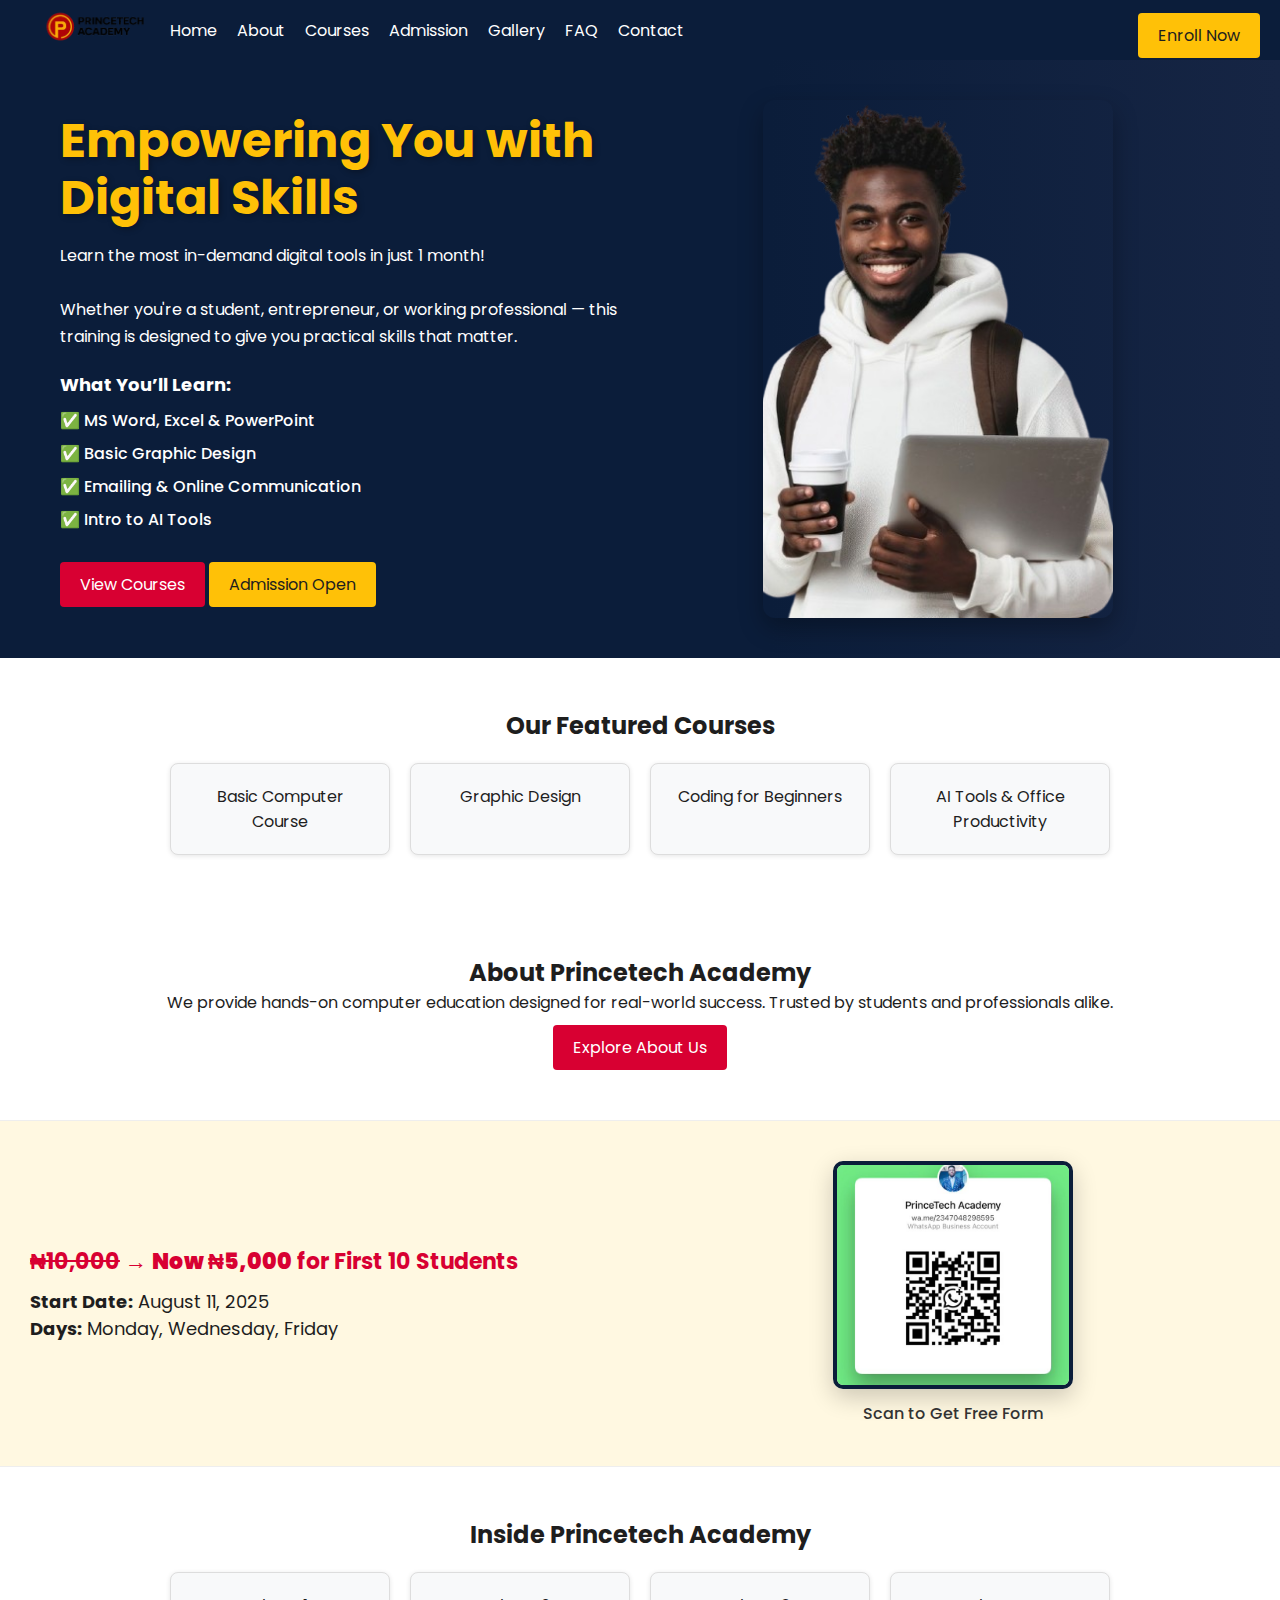
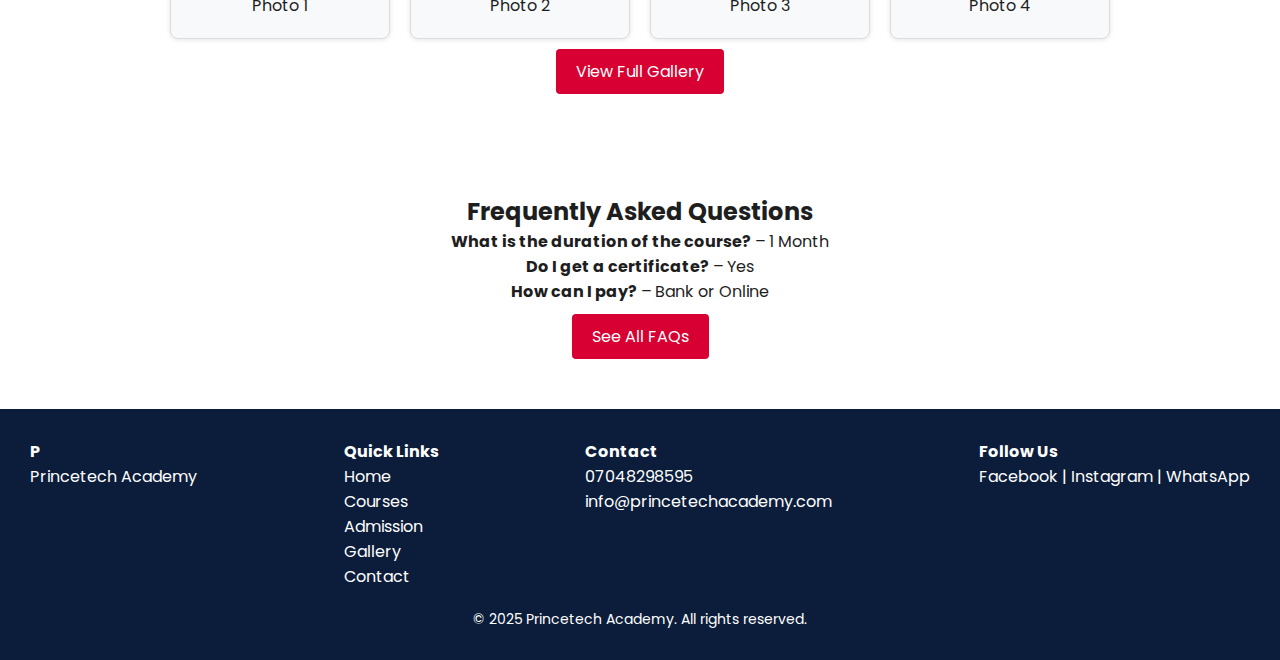
<file: index.html>
<!DOCTYPE html>
<html lang="en">
<head>
  <meta charset="UTF-8" />
  <meta name="viewport" content="width=device-width, initial-scale=1.0"/>
  <title>Princetech Academy</title>
  <link rel="stylesheet" href="styles.css" />
  <link href="https://fonts.googleapis.com/css2?family=Poppins:wght@400;600&display=swap" rel="stylesheet">
</head>
<body>

  <!-- HEADER -->
  <header class="site-header">
    <div class="logo">
  <img src="logo.png" height="100">
</div>
    <nav>
      <ul>
        <li><a href="#">Home</a></li>
        <li><a href="#">About</a></li>
        <li><a href="#">Courses</a></li>
        <li><a href="#">Admission</a></li>
        <li><a href="#">Gallery</a></li>
        <li><a href="#">FAQ</a></li>
        <li><a href="#">Contact</a></li>
      </ul>
    </nav>
    <a href="#" class="btn enroll-btn">Enroll Now</a>
  </header>

  <!-- HERO -->
  <section class="hero">
  <div class="hero-content">
  <h1>Empowering You with Digital Skills </h1>
  <p>
    Learn the most in-demand digital tools in just 1 month!<br><br>
    Whether you're a student, entrepreneur, or working professional — this training is designed to give you practical skills that matter.
  </p>

  <strong>What You’ll Learn:</strong>
  <ul class="hero-list">
    <li>✅ MS Word, Excel & PowerPoint</li>
    <li>✅ Basic Graphic Design</li>
    <li>✅ Emailing & Online Communication</li>
    <li>✅ Intro to AI Tools</li>
  </ul>

  <a href="#" class="btn">View Courses</a>
  <a href="#" class="btn btn-alt">Admission Open</a>
</div>
    <div class="hero-image">
      <img src="student.jpg" alt="Student with Tablet">
  </section>

  <!-- COURSES -->
  <section class="courses">
    <h2>Our Featured Courses</h2>
    <div class="course-grid">
      <div class="course-card">Basic Computer Course</div>
      <div class="course-card">Graphic Design</div>
      <div class="course-card">Coding for Beginners</div>
      <div class="course-card">AI Tools & Office Productivity</div>
    </div>
  </section>

  <!-- ABOUT -->
  <section class="about">
    <h2>About Princetech Academy</h2>
    <p>We provide hands-on computer education designed for real-world success. Trusted by students and professionals alike.</p>
    <a href="#" class="btn">Explore About Us</a>
  </section>

  <!-- PROMO -->
  <section class="promo">
  <div class="promo-text">
    <h3><del>₦10,000</del> → <strong>Now ₦5,000</strong> for First 10 Students</h3>
    <p><strong>Start Date:</strong> August 11, 2025</p>
    <p><strong>Days:</strong> Monday, Wednesday, Friday</p>
  </div>

  <div class="promo-qr">
    <img src="qr-code.png" alt="QR Code">
    <p class="qr-label">Scan to Get Free Form</p>
  </div>
</section>

  <!-- GALLERY -->
  <section class="gallery">
    <h2>Inside Princetech Academy</h2>
    <div class="gallery-grid">
      <div class="gallery-item">Photo 1</div>
      <div class="gallery-item">Photo 2</div>
      <div class="gallery-item">Photo 3</div>
      <div class="gallery-item">Photo 4</div>
    </div>
    <a href="#" class="btn">View Full Gallery</a>
  </section>

  <!-- FAQ -->
  <section class="faq">
    <h2>Frequently Asked Questions</h2>
    <ul>
      <li><strong>What is the duration of the course?</strong> – 1 Month</li>
      <li><strong>Do I get a certificate?</strong> – Yes</li>
      <li><strong>How can I pay?</strong> – Bank or Online</li>
    </ul>
    <a href="#" class="btn">See All FAQs</a>
  </section>

  <!-- FOOTER -->
  <footer class="site-footer">
    <div class="footer-columns">
      <div><strong>P</strong><br/>Princetech Academy</div>
      <div>
        <strong>Quick Links</strong><br/>
        Home<br/>Courses<br/>Admission<br/>Gallery<br/>Contact
      </div>
      <div>
        <strong>Contact</strong><br/>
        07048298595<br/>info@princetechacademy.com
      </div>
      <div>
        <strong>Follow Us</strong><br/>
        Facebook | Instagram | WhatsApp
      </div>
    </div>
    <p class="copyright">© 2025 Princetech Academy. All rights reserved.</p>
  </footer>

</body>
</html>
</file>
<file: styles.css>
@import url('https://fonts.googleapis.com/css2?family=Poppins:wght@400;600&display=swap');

* {
  margin: 0;
  padding: 0;
  box-sizing: border-box;
}

html {
  scroll-behavior: smooth;
}

body {
  font-family: 'Poppins', sans-serif;
  background: #ffffff;
  color: #1e1e1e;
}

a {
  text-decoration: none;
  color: inherit;
}

ul {
  list-style: none;
}

.btn {
  display: inline-block;
  background: #d80032;
  color: white;
  padding: 10px 20px;
  margin-top: 10px;
  border-radius: 4px;
}

.btn-alt {
  background: #ffc107;
  color: #1e1e1e;
}

.enroll-btn {
  background: #ffc107;
  color: #1e1e1e;
  margin-left: auto;
}

.site-header {
  background: #0b1d3a;
  color: white;
  padding: 8px 20px;
  display: flex;
  align-items: center;
  justify-content: space-between;
  position: sticky;
  top: 0;
  z-index:0;
  height: 60px;
}

.site-header nav ul {
  display: flex;
  list-style: none;
  gap: 20px;
}

.hero {
  background: linear-gradient(to right, #0b1d3a 60%, #162544 100%);
  color: white;
  display: flex;
  justify-content: space-between;
  align-items: center;
  padding: 40px 60px;
  gap: 30px;
  flex-wrap: wrap;
}

.hero h1 {
  font-size: 48px;
  font-weight: 700;
  color: #ffc107;
  margin-bottom: 15px;
  line-height: 1.2;
  text-shadow: 2px 2px 6px rgba(0, 0, 0, 0.3);
}

.hero-content {
  flex: 1;
  min-width: 300px;
}

.hero-content p {
  font-size: 16px;
  line-height: 1.7;
  margin-bottom: 20px;
}

.hero-content strong {
  display: block;
  font-size: 18px;
  margin-bottom: 10px;
  color: #ffffff;
}

.hero-list {
  list-style: none;
  padding-left: 0;
  margin-bottom: 20px;
}

.hero-list li {
  margin-bottom: 8px;
  font-weight: 500;
}

.hero-image {
  flex: 1;
  min-width: 300px;
  display: flex;
  justify-content: center;
}

.hero-image img {
  width: 350px;
  height: auto;
  border-radius: 12px;
  box-shadow: 0 10px 25px rgba(0, 0, 0, 0.3);
}

.about, .courses, .gallery, .faq {
  padding: 50px 30px;
  text-align: center;
}

.course-grid, .gallery-grid {
  display: flex;
  justify-content: center;
  gap: 20px;
  margin-top: 20px;
  flex-wrap: wrap;
}

.course-card, .gallery-item {
  background: #f8f9fa;
  padding: 20px;
  border: 1px solid #ddd;
  width: 220px;
  border-radius: 8px;
  box-shadow: 0 1px 5px rgba(0,0,0,0.1);
}

.promo {
  background: #fff8e1;
  padding: 40px 30px;
  display: flex;
  justify-content: space-between;
  align-items: center;
  gap: 30px;
  flex-wrap: wrap;
  border-top: 1px solid #eee;
  border-bottom: 1px solid #eee;
}

.promo-text {
  flex: 1;
  font-size: 18px;
  color: #1e1e1e;
}

.promo-text h3 {
  font-size: 22px;
  color: #d80032;
  margin-bottom: 10px;
}

.promo-qr {
  flex: 1;
  display: flex;
  flex-direction: column;
  align-items: center;
}

.promo-qr img {
  width: 240px;
  height: auto;
  margin-bottom: 12px;
  border: 4px solid #0b1d3a;
  border-radius: 10px;
  box-shadow: 0 8px 25px rgba(0, 0, 0, 0.2);
}

.qr-label {
  font-weight: 500;
  color: #333;
}

.site-footer {
  background: #0b1d3a;
  color: white;
  padding: 30px;
}

.footer-columns {
  display: flex;
  justify-content: space-between;
  flex-wrap: wrap;
  gap: 40px;
  margin-bottom: 20px;
}

footer p {
  text-align: center;
  font-size: 14px;
  margin-top: 20px;
}
nav a.active {
  border-bottom: 2px solid #ffc107;
  padding-bottom: 4px;
  color: #ffc107;
}

.enroll-form {
  padding: 60px 30px;
  background: #f5f5f5;
  text-align: center;
}
.enroll-form h2 {
  margin-bottom: 20px;
}
.enroll-form form {
  max-width: 500px;
  margin: 0 auto;
  display: flex;
  flex-direction: column;
  gap: 15px;
}
.enroll-form input,
.enroll-form textarea {
  padding: 12px;
  border: 1px solid #ccc;
  border-radius: 6px;
  font-size: 16px;
}
.enroll-form button {
  background: #d80032;
  color: white;
  padding: 12px;
  border: none;
  font-size: 16px;
  cursor: pointer;
  border-radius: 6px;
}

.about-expanded {
  padding: 60px 30px;
  background: #f9f9f9;
  font-size: 16px;
  line-height: 1.7;
}

.about-expanded h3 {
  color: #0b1d3a;
  margin-top: 30px;
  margin-bottom: 10px;
}

.about-expanded ul {
  padding-left: 20px;
  margin-top: 10px;
}

.about-expanded li {
  margin-bottom: 8px;
}

.about-expanded {
  padding: 60px 30px;
  background: #f9f9f9;
}

.founder-section {
  display: flex;
  align-items: center;
  flex-wrap: wrap;
  gap: 30px;
  margin-bottom: 40px;
}

.founder-photo {
  width: 200px;
  border-radius: 12px;
  box-shadow: 0 5px 20px rgba(0, 0, 0, 0.15);
}

.founder-bio {
  flex: 1;
  min-width: 250px;
}

.founder-bio h3 {
  font-size: 26px;
  color: #0b1d3a;
  margin-bottom: 10px;
}

.founder-bio p {
  font-size: 16px;
  line-height: 1.7;
}

.vision-mission {
  display: flex;
  gap: 30px;
  flex-wrap: wrap;
}

.vision-mission .card {
  background: white;
  border-left: 6px solid #ffc107;
  padding: 20px;
  border-radius: 10px;
  box-shadow: 0 3px 12px rgba(0,0,0,0.08);
  flex: 1;
  min-width: 280px;
}

.vision-mission .card h3 {
  color: #d80032;
  font-size: 22px;
  margin-bottom: 10px;
}

.vision-mission .card p,
.vision-mission .card ul {
  font-size: 16px;
  line-height: 1.6;
  color: #333;
}

.vision-mission ul {
  padding-left: 20px;
}
@media (max-width: 768px) {
  .site-header {
    flex-direction: column;
    height: auto;
    padding: 10px;
  }

  .hero {
    flex-direction: column;
    padding: 30px 20px;
  }

  .hero h1 {
    font-size: 32px;
    text-align: center;
  }

  .hero-content, .hero-image {
    flex: 1 1 100%;
    text-align: center;
  }

  .hero-image img {
    width: 90%;
    max-width: 300px;
  }

  .founder-section {
    flex-direction: column;
    text-align: center;
  }

  .promo {
    flex-direction: column;
    align-items: center;
    text-align: center;
  }

  .promo-text, .promo-qr {
    flex: 1 1 100%;
  }

  .footer-columns {
    flex-direction: column;
    text-align: center;
    gap: 20px;
  }
}
</file>
